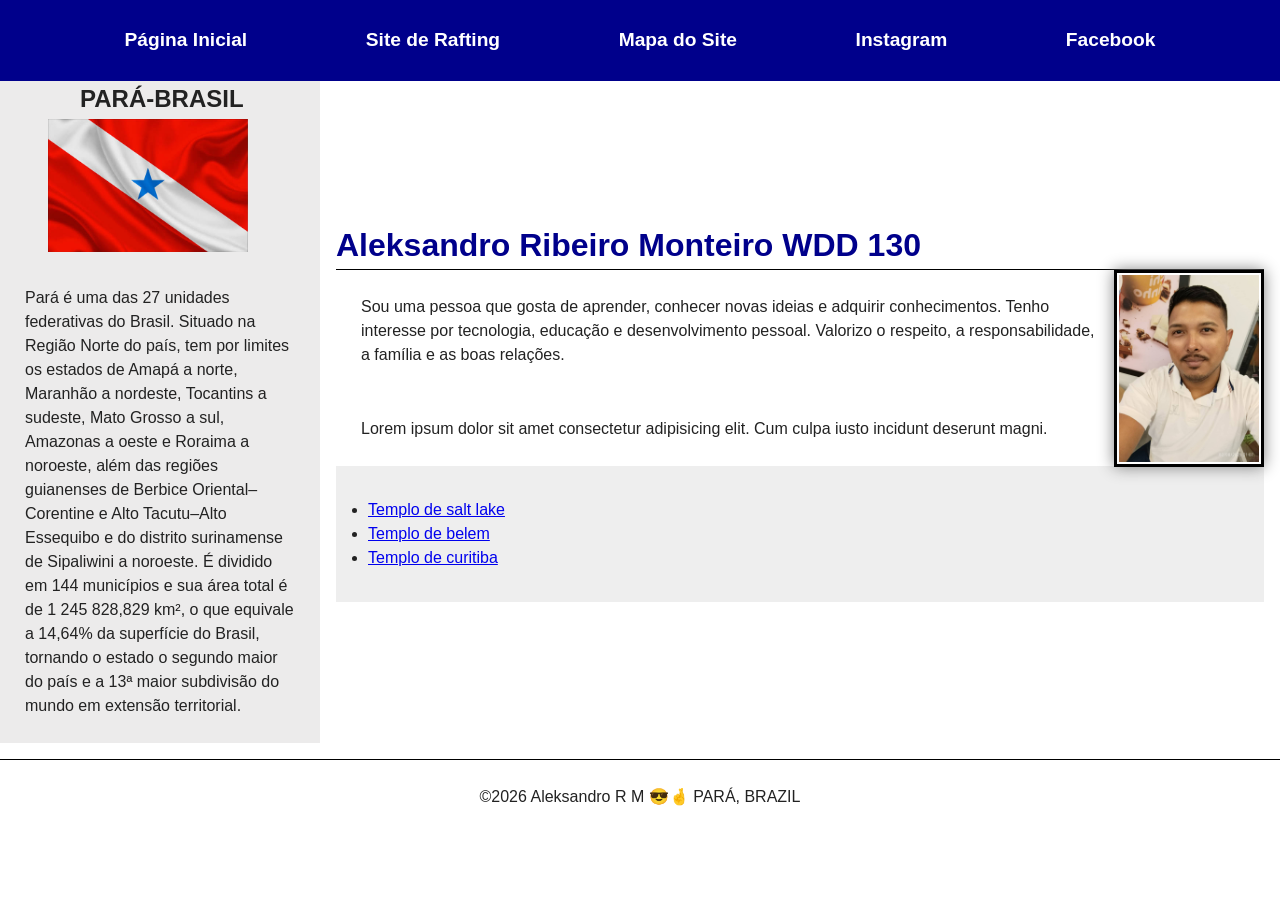
<file: index.html>
<!DOCTYPE html>
<html lang="pt-br">

<head>
    <meta charset="UTF-8">
    <meta name="viewport" content="width=device-width, initial-scale=1.0">
    <meta name="description"
      content="minha pagina inicial da semana dois, aleksandro, Wdd130, a pagina tem finalidade de avaliação do conhecimento.">
    <meta name="author" content="Aleksandro Ribeiro Monteiro">
    <link rel="stylesheet" href="estilos/estilos.css">
    <title>WDD 130 Aleksandro Ribeiro Monteiro </title>
</head>

<body>
    <header>
        <nav>
            <a href="#">Página Inicial</a>
            <a href="wwr/">Site de Rafting</a>
            <a href="wwr/mapa-do-site.html"> Mapa do Site</a>
            <a href="https://www.instagram.com/">Instagram</a>
            <a href="https://www.facebook.com/">Facebook</a>
        </nav>
    </header>
    <div class="grid">
        <main>
            <h1>Aleksandro Ribeiro Monteiro WDD 130</h1>

            <img class="perfil" src="imagens/perfil.jpg"
              alt="Olá, meu nome é Aleksandro R. Monteiro.">

            <p class="indentacao">
                Sou uma pessoa que gosta de aprender, conhecer novas ideias e adquirir
                conhecimentos. Tenho interesse por tecnologia, educação e desenvolvimento
                pessoal. Valorizo o respeito, a responsabilidade, a família e as boas relações.
            </p>

            <p class="indentacao">
                Lorem ipsum dolor sit amet consectetur adipisicing elit.
                Cum culpa iusto incidunt deserunt magni.
            </p>
            <ul class="caixa indentacao">
                <li>
                    <a href="https://www.churchofjesuschrist.org/temples/details/salt-lake-temple?lang=por"
                      target="_blank">Templo de salt lake
                    </a>
                </li>
                <li>
                    <a href="https://www.churchofjesuschrist.org/temples/details/belem-brazil-temple?lang=por"
                      target="_blank">Templo de belem
                    </a>
                </li>
                <li>
                    <a href="https://www.churchofjesuschrist.org/temples/details/curitiba-brazil-temple?lang=por"
                      target="_blank">Templo de curitiba
                    </a>
                </li>
            </ul>

        </main>
        <aside>
            <h2> PARÁ-BRASIL </h2>
            <img src="imagens/bandeira.jpg" alt="imagem da bandeira do estado do PARÁ" width="180">
            <p> Pará é uma das 27 unidades federativas do Brasil. Situado na Região Norte do país,
                tem
                por limites
                os estados de Amapá a norte, Maranhão a nordeste, Tocantins a sudeste, Mato Grosso a
                sul, Amazonas a
                oeste e Roraima a noroeste, além das regiões guianenses de Berbice
                Oriental–Corentine e
                Alto
                Tacutu–Alto Essequibo e do distrito surinamense de Sipaliwini a noroeste. É dividido
                em
                144
                municípios e sua área total é de 1 245 828,829 km², o que equivale a 14,64% da
                superfície do Brasil,
                tornando o estado o segundo maior do país e a 13ª maior subdivisão do mundo em
                extensão
                territorial.

            </p>
        </aside>
    </div>
    <footer>
        <p>
            &copy;2026 Aleksandro R M 😎🤞 PARÁ, BRAZIL
        </p>
    </footer>
</body>

</html>
</file>
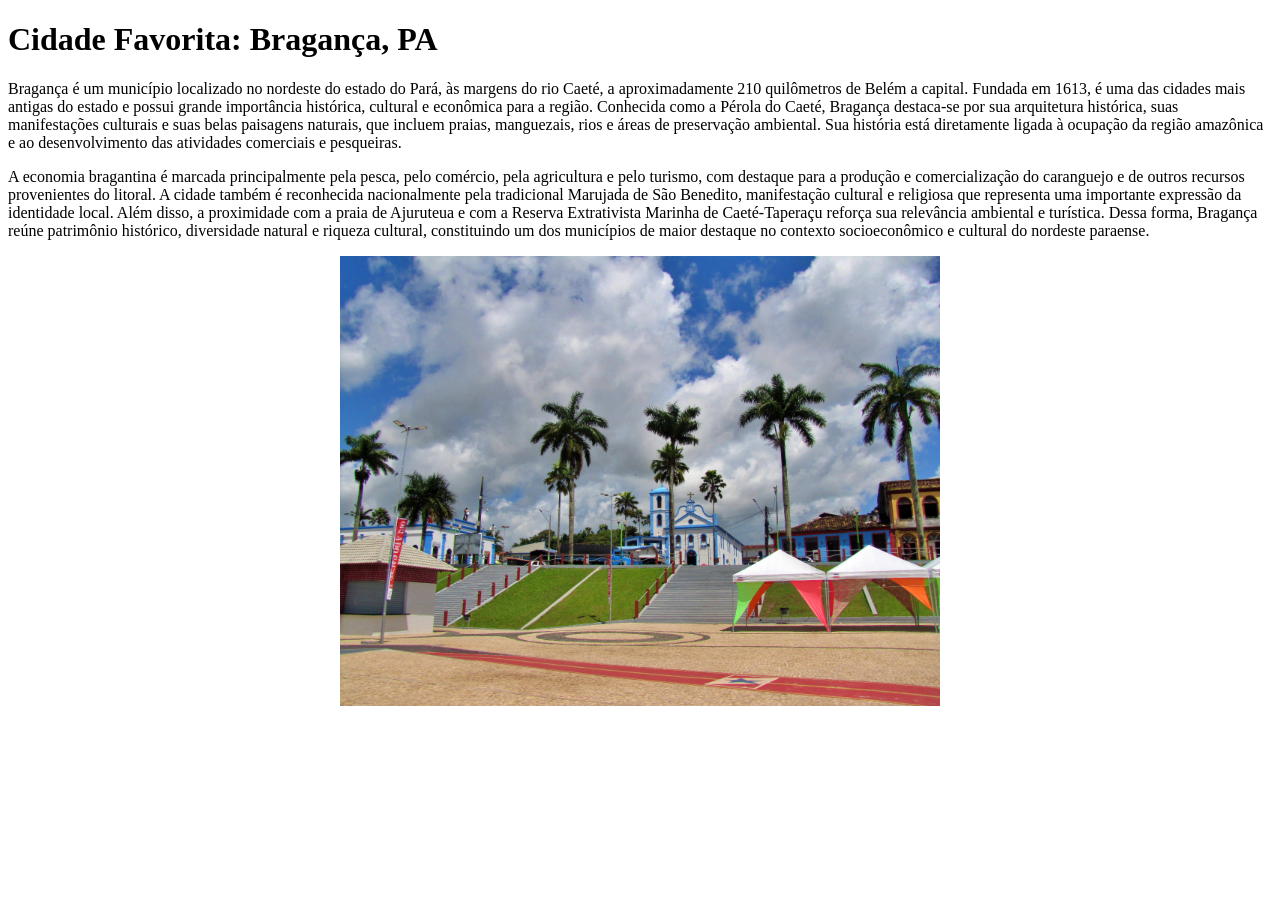
<file: semana01/cidade-favorita.html>
<!DOCTYPE html>
<html lang="pt-br">

<head>
    <meta charset="UTF-8">
    <meta name="viewport" content="width=device-width, initial-scale=1.0">
    <title>Cidade Favorita</title>
</head>

<body>
    <h1> Cidade Favorita: Bragança, PA </h1>

    <p>Bragança é um município localizado no nordeste do estado do Pará, às margens do rio Caeté, a aproximadamente 210
        quilômetros de Belém a capital. Fundada em 1613, é uma das cidades mais antigas do estado e possui grande
        importância
        histórica, cultural e econômica para a região. Conhecida como a Pérola do Caeté, Bragança destaca-se por sua
        arquitetura histórica, suas manifestações culturais e suas belas paisagens naturais, que incluem praias,
        manguezais, rios e áreas de preservação ambiental. Sua história está diretamente ligada à ocupação da região
        amazônica e ao desenvolvimento das atividades comerciais e pesqueiras.</p>

    <p>A economia bragantina é marcada principalmente pela pesca, pelo comércio, pela agricultura e pelo turismo, com
        destaque para a produção e comercialização do caranguejo e de outros recursos provenientes do litoral. A cidade
        também é reconhecida nacionalmente pela tradicional Marujada de São Benedito, manifestação cultural e religiosa
        que representa uma importante expressão da identidade local. Além disso, a proximidade com a praia de Ajuruteua
        e com a Reserva Extrativista Marinha de Caeté-Taperaçu reforça sua relevância ambiental e turística. Dessa
        forma, Bragança reúne patrimônio histórico, diversidade natural e riqueza cultural, constituindo um dos
        municípios de maior destaque no contexto socioeconômico e cultural do nordeste paraense.</p>

    <img src="imagens/Centro_histórico_de_Bragança-01.jpg" alt="Centro histórico de Bragança, Pará" width="600"
        style="display: block; margin: auto;">
</body>

</html>
</file>
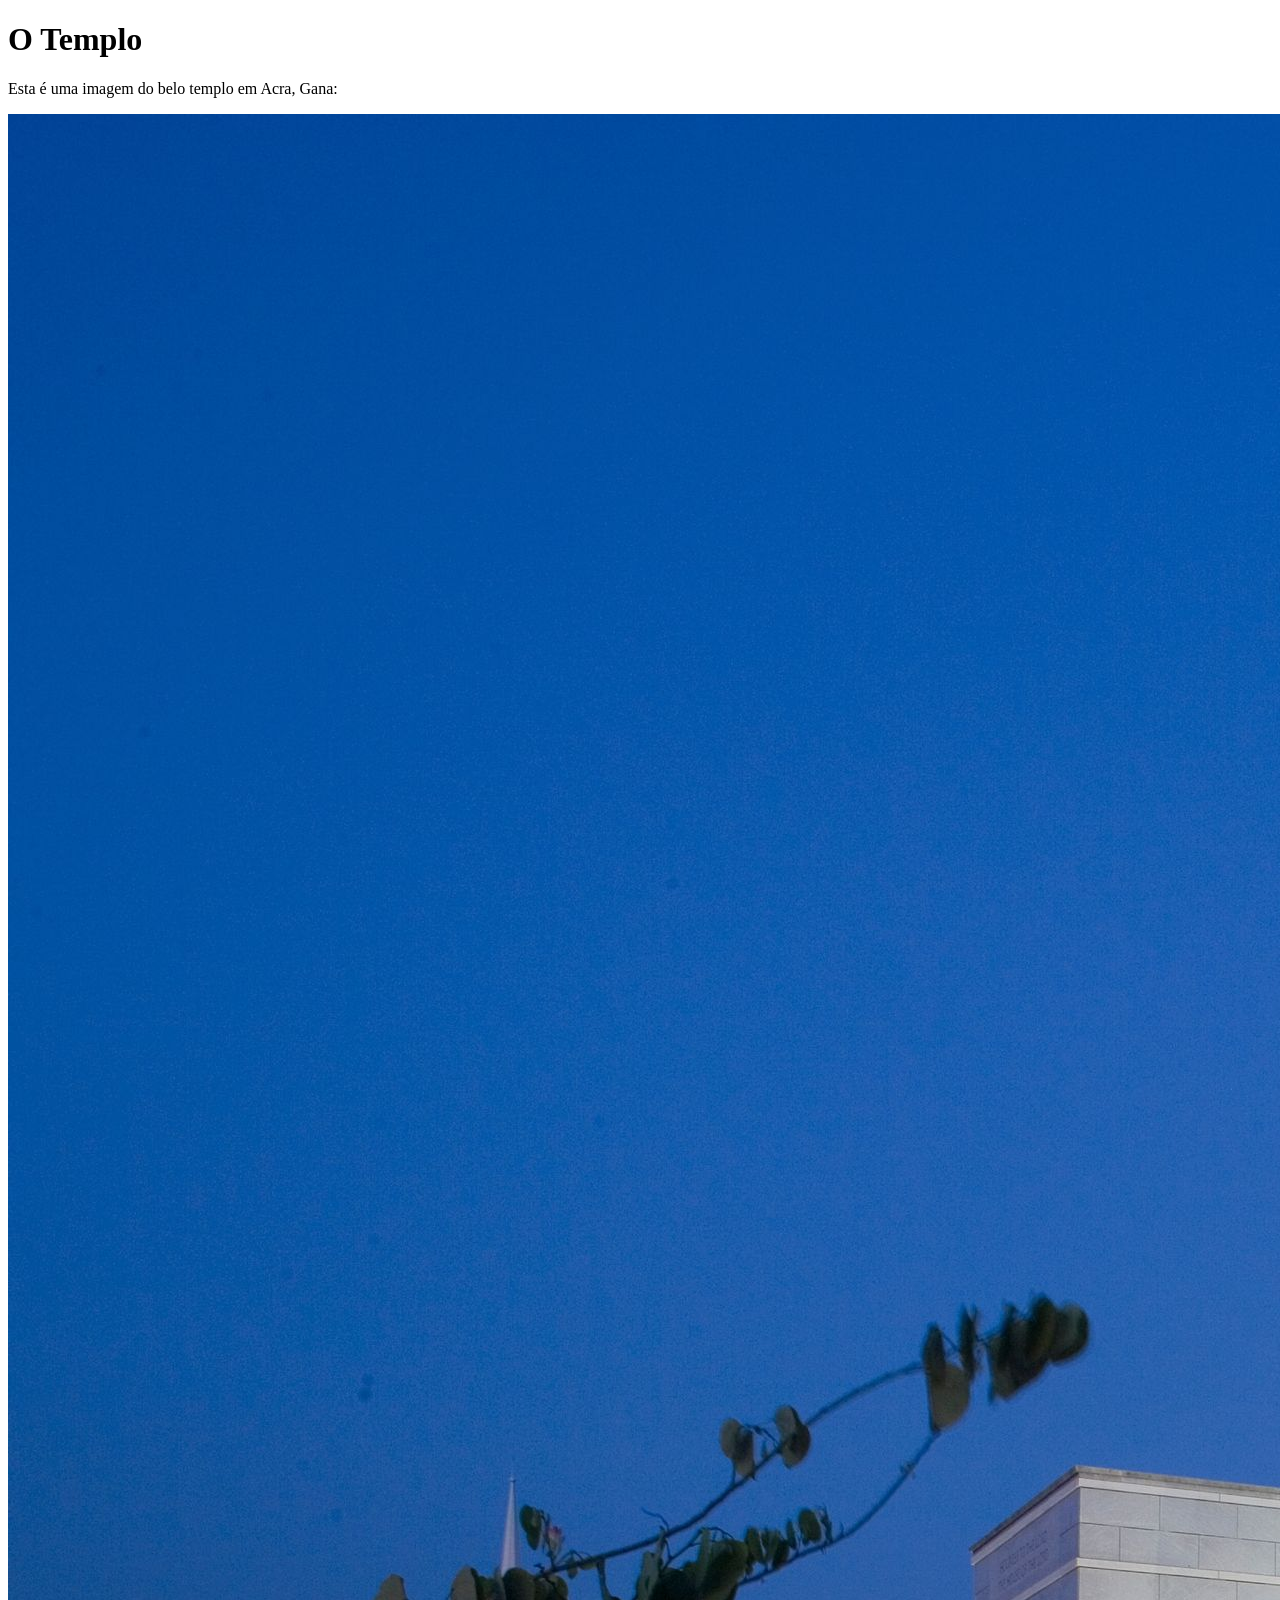
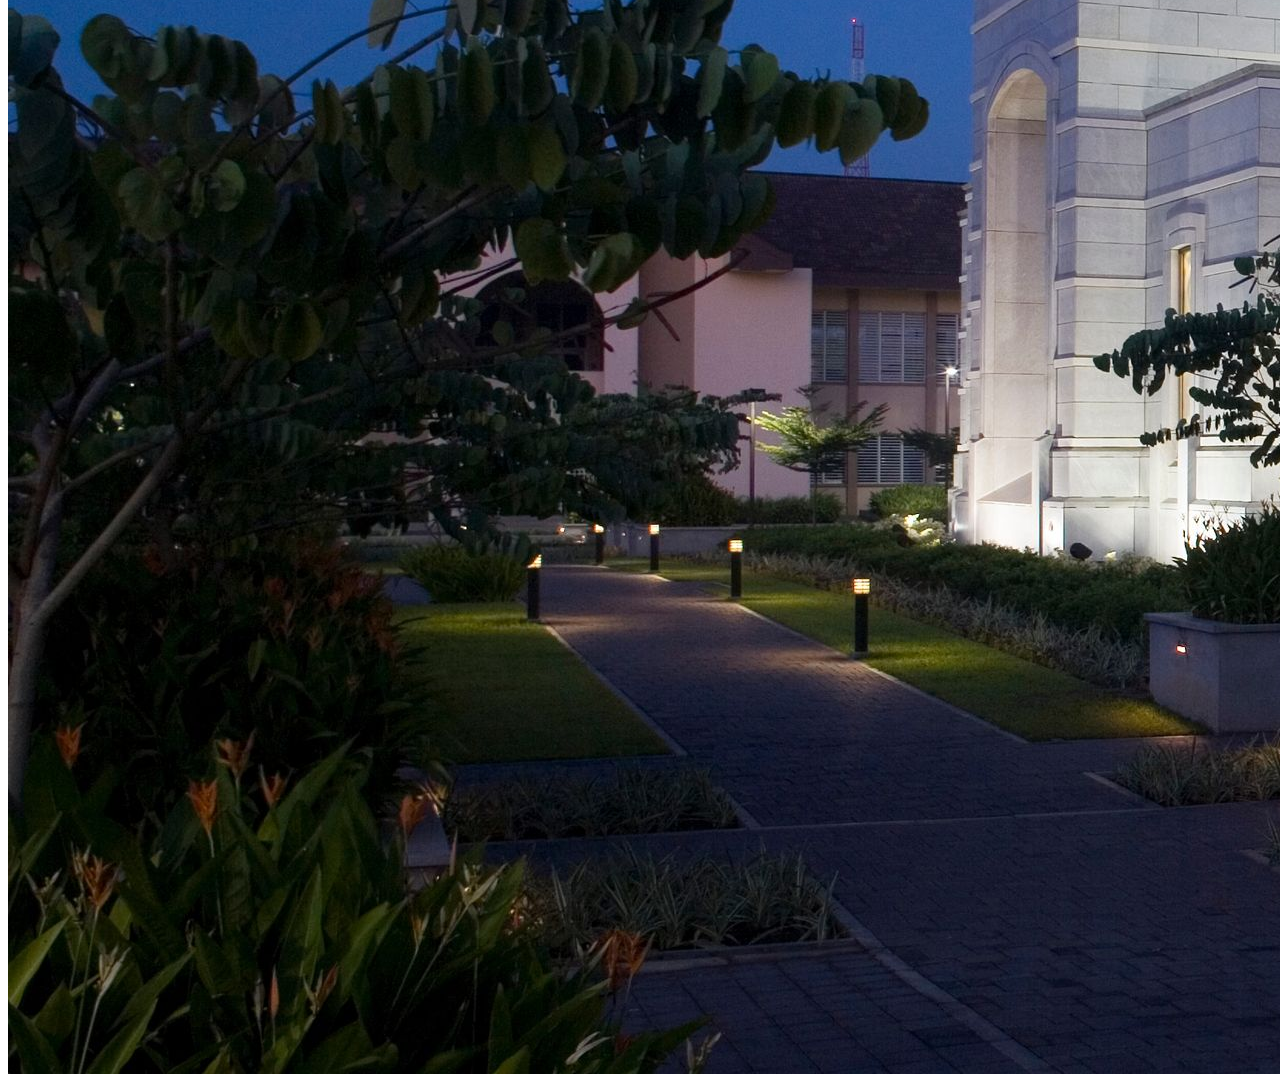
<file: semana01/imagens.html>
<!DOCTYPE html>
<html lang="pt-br">
<head>
    <meta charset="UTF-8">
    <meta name="viewport" content="width=device-width, initial-scale=1.0">
    <title>Imagem do Templo</title>
</head>
<body>
    <h1>O Templo</h1>
    <p>Esta é uma imagem do belo templo em Acra, Gana:</p>
    <img src="imagens/templo-largo.jpeg" alt="O Templo de Acra, Gana">
    
</body>
</html>
</file>
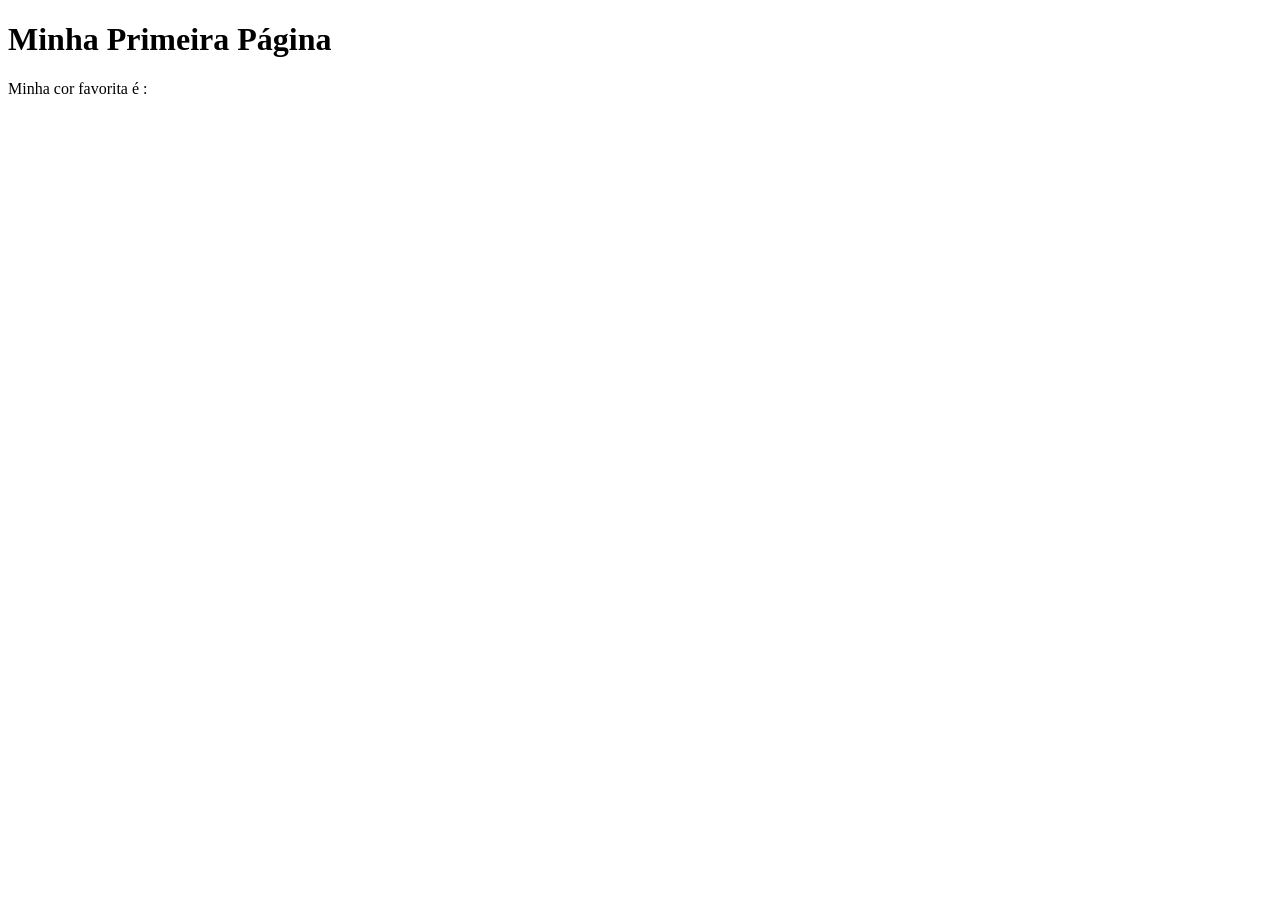
<file: semana01/primeira-pagina.html>
<!DOCTYPE html>
<html lang="pt-br">
<head>
    <meta charset="UTF-8">
    <meta name="viewport" content="width=device-width, initial-scale=1.0">
    <title>Minha Primeira Página</title>
</head>
<body>
    <h1>Minha Primeira Página</h1>
    <p>Minha cor favorita é : </p>
</body>
</html>
</file>
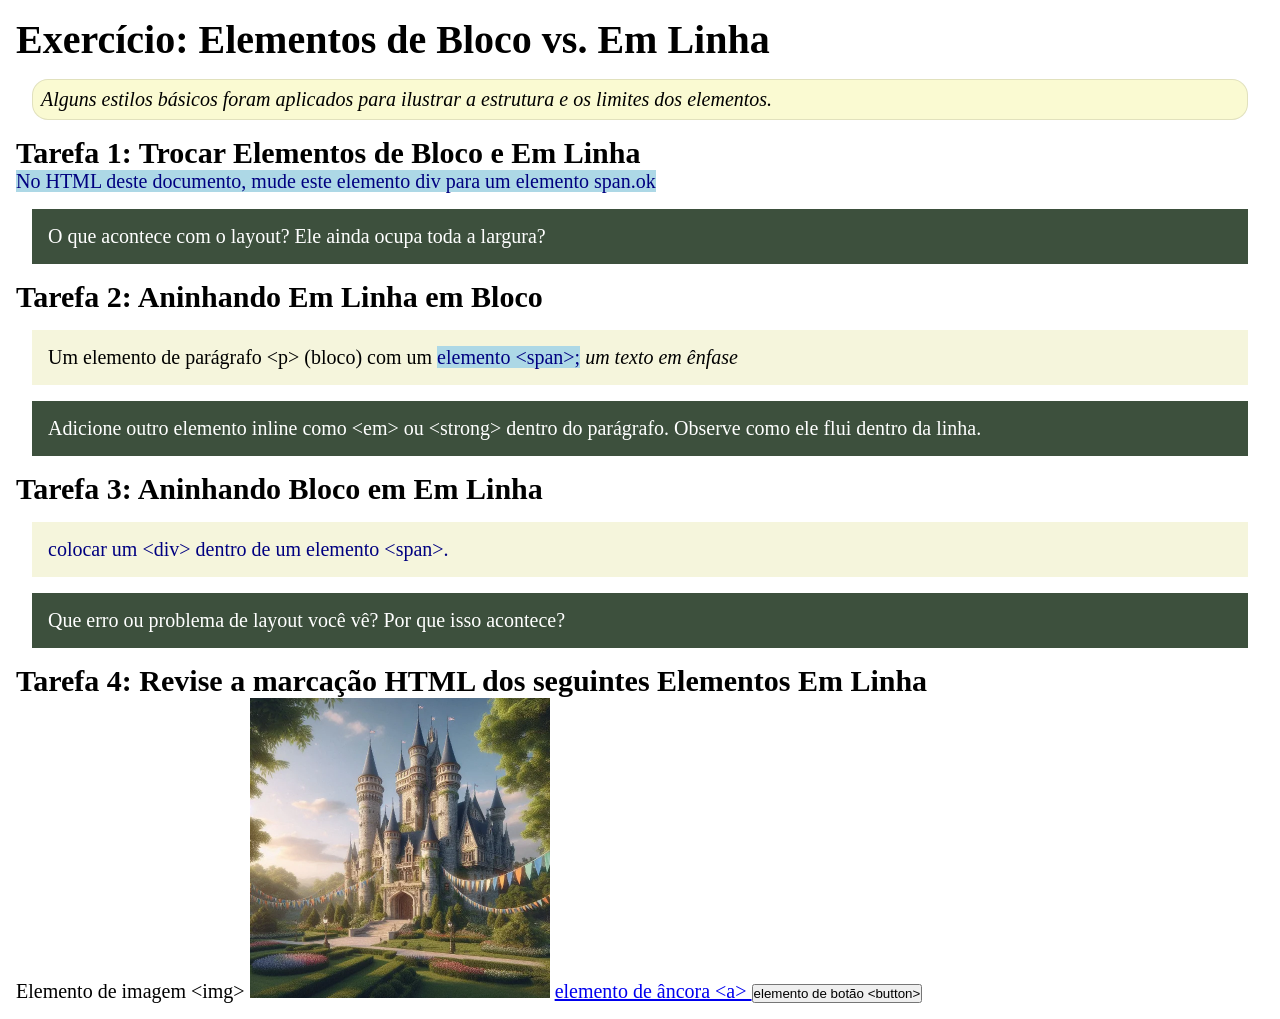
<file: semana02/bloco-vs-inline.html>
<!DOCTYPE html>
<html lang="pt-br">

<head>
    <meta charset="UTF-8">
    <meta name="viewport" content="width=device-width, initial-scale=1.0">
    <title>Exercício: Elementos de Bloco vs. Inline</title>
    <link rel="stylesheet" href="estilos/bloco-vs-inline.css">
</head>

<body>
    <main>
        <h1>Exercício: Elementos de Bloco vs. Em Linha</h1>
        <p class="note">Alguns estilos básicos foram aplicados para ilustrar a estrutura e os
            limites dos elementos.</p>

        <h2>Tarefa 1: Trocar Elementos de Bloco e Em Linha</h2>
        <span>No HTML deste documento, mude este elemento div para um elemento span.ok </span>

        <p class="question">O que acontece com o layout? Ele ainda ocupa toda a largura?</p>

        <h2>Tarefa 2: Aninhando Em Linha em Bloco</h2>
        <p> Um elemento de parágrafo &lt;p&gt; (bloco) com um <span>elemento
                &lt;span&gt;;</span><em> um texto em ênfase</em></p>

        <p class="question">Adicione outro elemento inline como &lt;em&gt; ou &lt;strong&gt; dentro
            do parágrafo.
            Observe como ele flui dentro da linha.</p>

        <h2>Tarefa 3: Aninhando Bloco em Em Linha</h2>
        <span>
            <div> colocar um &lt;div&gt; dentro de um elemento &lt;span&gt;.</div>
        </span>
        <p class="question">Que erro ou problema de layout você vê? Por que isso acontece?</p>


        <h2>Tarefa 4: Revise a marcação HTML dos seguintes Elementos Em Linha</h2>
        Elemento de imagem &lt;img&gt;
        <img src="imagens/castelo.webp" alt="imagem (imagens estão em linha)" width="300"
          height="300">
        <a href="https://churchofjesuschrist.org">elemento de âncora &lt;a&gt; </a>
        <button type="button">elemento de botão &lt;button&gt;</button>
    </main>
</body>

</html>
</file>
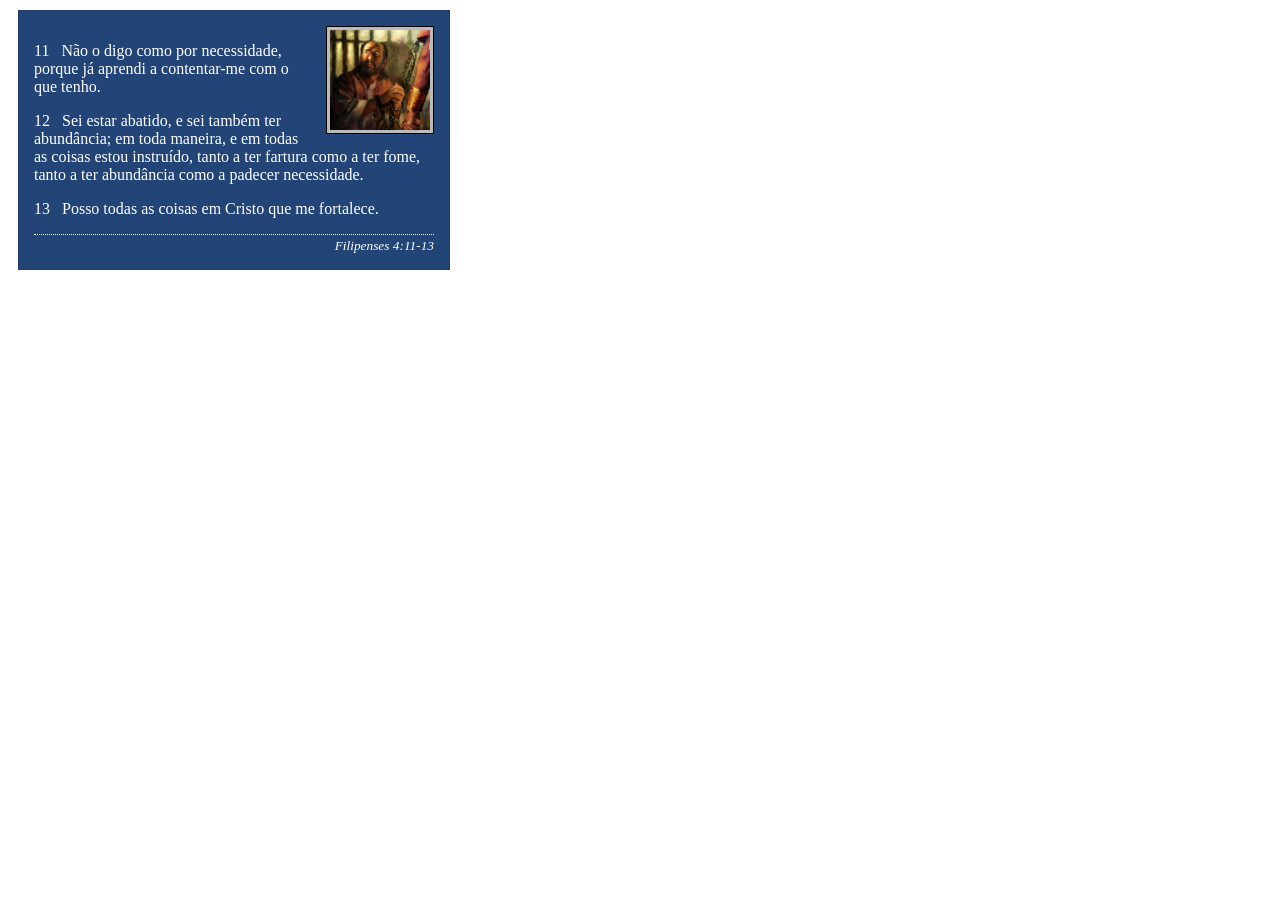
<file: semana02/box-model-solucao.html>
<!DOCTYPE html>
<html lang="pt-br">

<head>
    <meta charset="UTF-8">
    <meta name="viewport" content="width=device-width, initial-scale=1.0">
    <title>Atividade de Box Model</title>
    <link rel="stylesheet" href="estilos/box-model-solucao.css">
</head>

<body>
    <main>
        <div class="callout">
            <img src="imagens/apostolo-paulo-preso.webp" alt="Apóstolo Paulo - Preso em Roma" width="200" height="200">
            <blockquote>
                <p>11 &nbsp; Não o digo como por necessidade, porque já aprendi a contentar-me com o que tenho.</p>
                <p>12 &nbsp; Sei estar abatido, e sei também ter abundância; em toda maneira, e em todas as coisas estou
                    instruído, tanto a ter fartura como a ter fome, tanto a ter abundância como a padecer necessidade.
                </p>
                <p>13 &nbsp; Posso todas as coisas em Cristo que me fortalece.</p>
            </blockquote>
            <cite>Filipenses 4:11-13</cite>
        </div>
    </main>
</body>

</html>
</file>
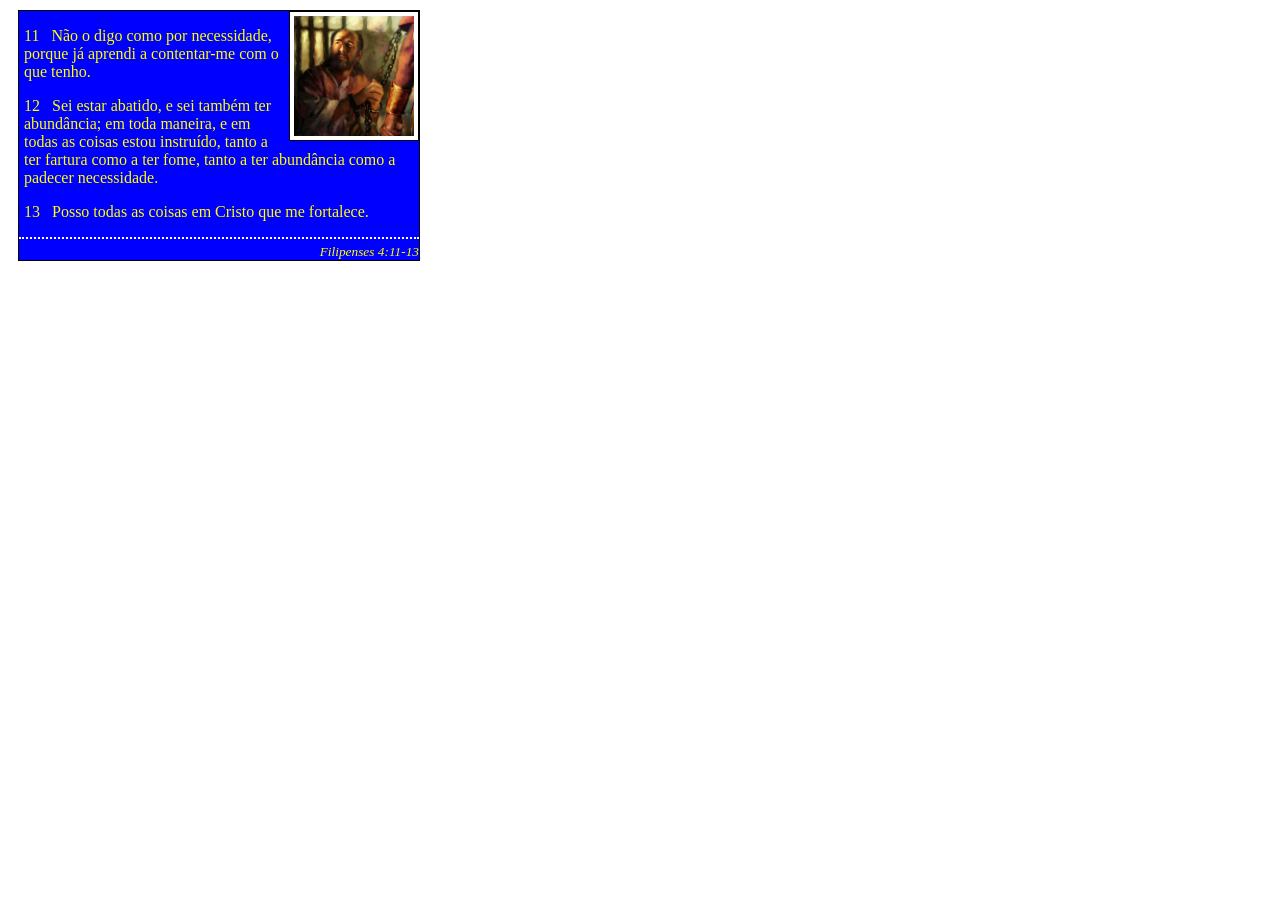
<file: semana02/box-model.html>
<!DOCTYPE html>
<html lang="pt-br">

<head>
    <meta charset="UTF-8">
    <meta name="viewport" content="width=device-width, initial-scale=1.0">
    <link rel="stylesheet" href="estilos/box-model.css">
    <title>Atividade de Box Model</title>
</head>

<body>
    <main>
        <div class="callout">
            <img src="imagens/apostolo-paulo-preso.webp" alt="Apóstolo Paulo - Preso em Roma"
              width="200" height="200">
            <blockquote>
                <p>11 &nbsp; Não o digo como por necessidade, porque já aprendi a contentar-me com o
                    que tenho.</p>
                <p>12 &nbsp; Sei estar abatido, e sei também ter abundância; em toda maneira, e em
                    todas as coisas estou instruído, tanto a ter fartura como a ter fome, tanto a
                    ter abundância como a padecer necessidade.</p>
                <p>13 &nbsp; Posso todas as coisas em Cristo que me fortalece.</p>
            </blockquote>
            <cite>Filipenses 4:11-13</cite>
        </div>
    </main>
</body>

</html>
</file>
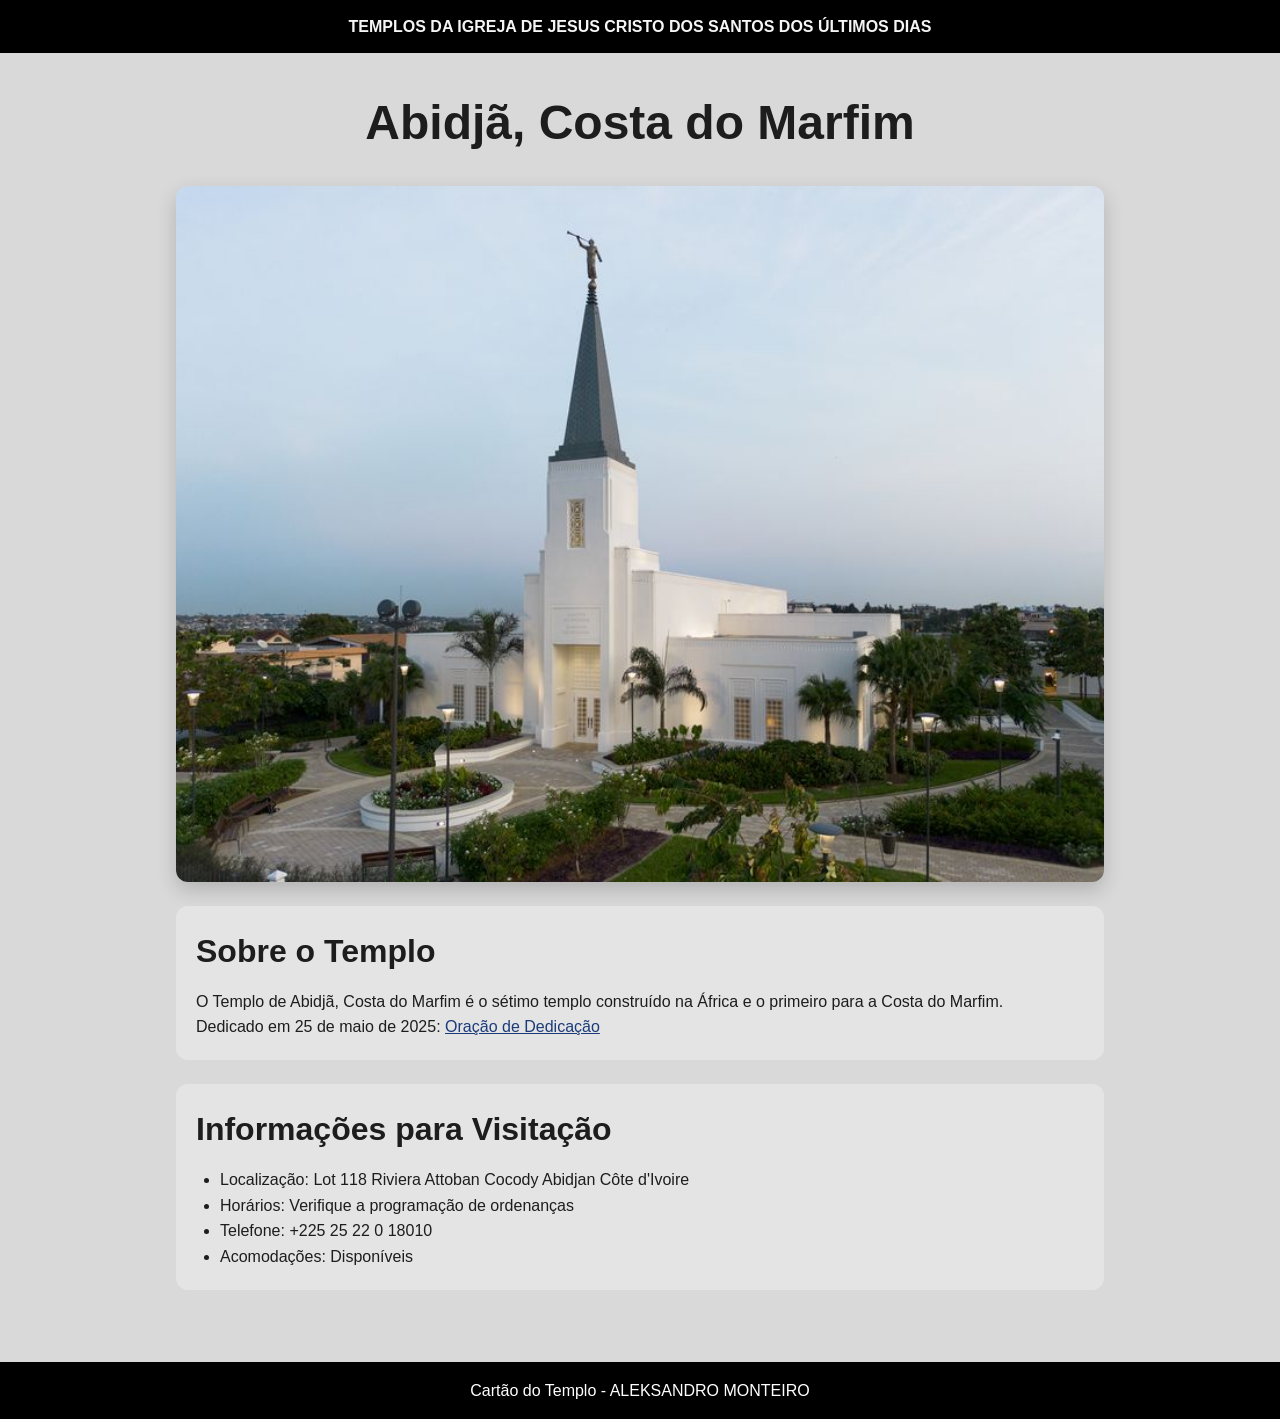
<file: semana02/templo.html>
<!DOCTYPE html>
<html lang="pt-br">

<head>
    <meta charset="UTF-8">
    <meta name="viewport" content="width=device-width, initial-scale=1.0">
    <link rel="stylesheet" href="estilos/templo.css">

    <title>Cartão do Templo - Abidjã, Costa do Marfim</title>
</head>

<body>
    <header>
        <p>Templos da Igreja de Jesus Cristo dos Santos dos Últimos Dias</p>
    </header>
    <main>
        <h1>Abidjã, Costa do Marfim</h1>
        <picture>
            <img src="imagens/abidja-costa-do-marfim.jpeg" alt="Templo de Abidjã, Costa do Marfim">
        </picture>
        <section>
            <h2>Sobre o Templo</h2>
            <p>O Templo de Abidjã, Costa do Marfim é o sétimo templo construído na África e o
                primeiro para a Costa do Marfim.</p>
            <p>Dedicado em 25 de maio de 2025: <a
                  href="https://www.churchofjesuschrist.org/temples/dedicatory-prayer/abidjan-ivory-coast-temple/2025-05-25?lang=eng"
                  target="_blank" rel="noopener noreferrer">Oração de Dedicação</a></p>
        </section>
        <section>
            <h2>Informações para Visitação</h2>
            <ul>
                <li>Localização: Lot 118 Riviera Attoban Cocody Abidjan Côte d'Ivoire</li>
                <li>Horários: Verifique a programação de ordenanças</li>
                <li>Telefone: +225 25 22 0 18010</li>
                <li>Acomodações: Disponíveis</li>
            </ul>
        </section>
    </main>
    <footer>
        <p>Cartão do Templo - ALEKSANDRO MONTEIRO</p>
    </footer>
</body>

</html>
</file>
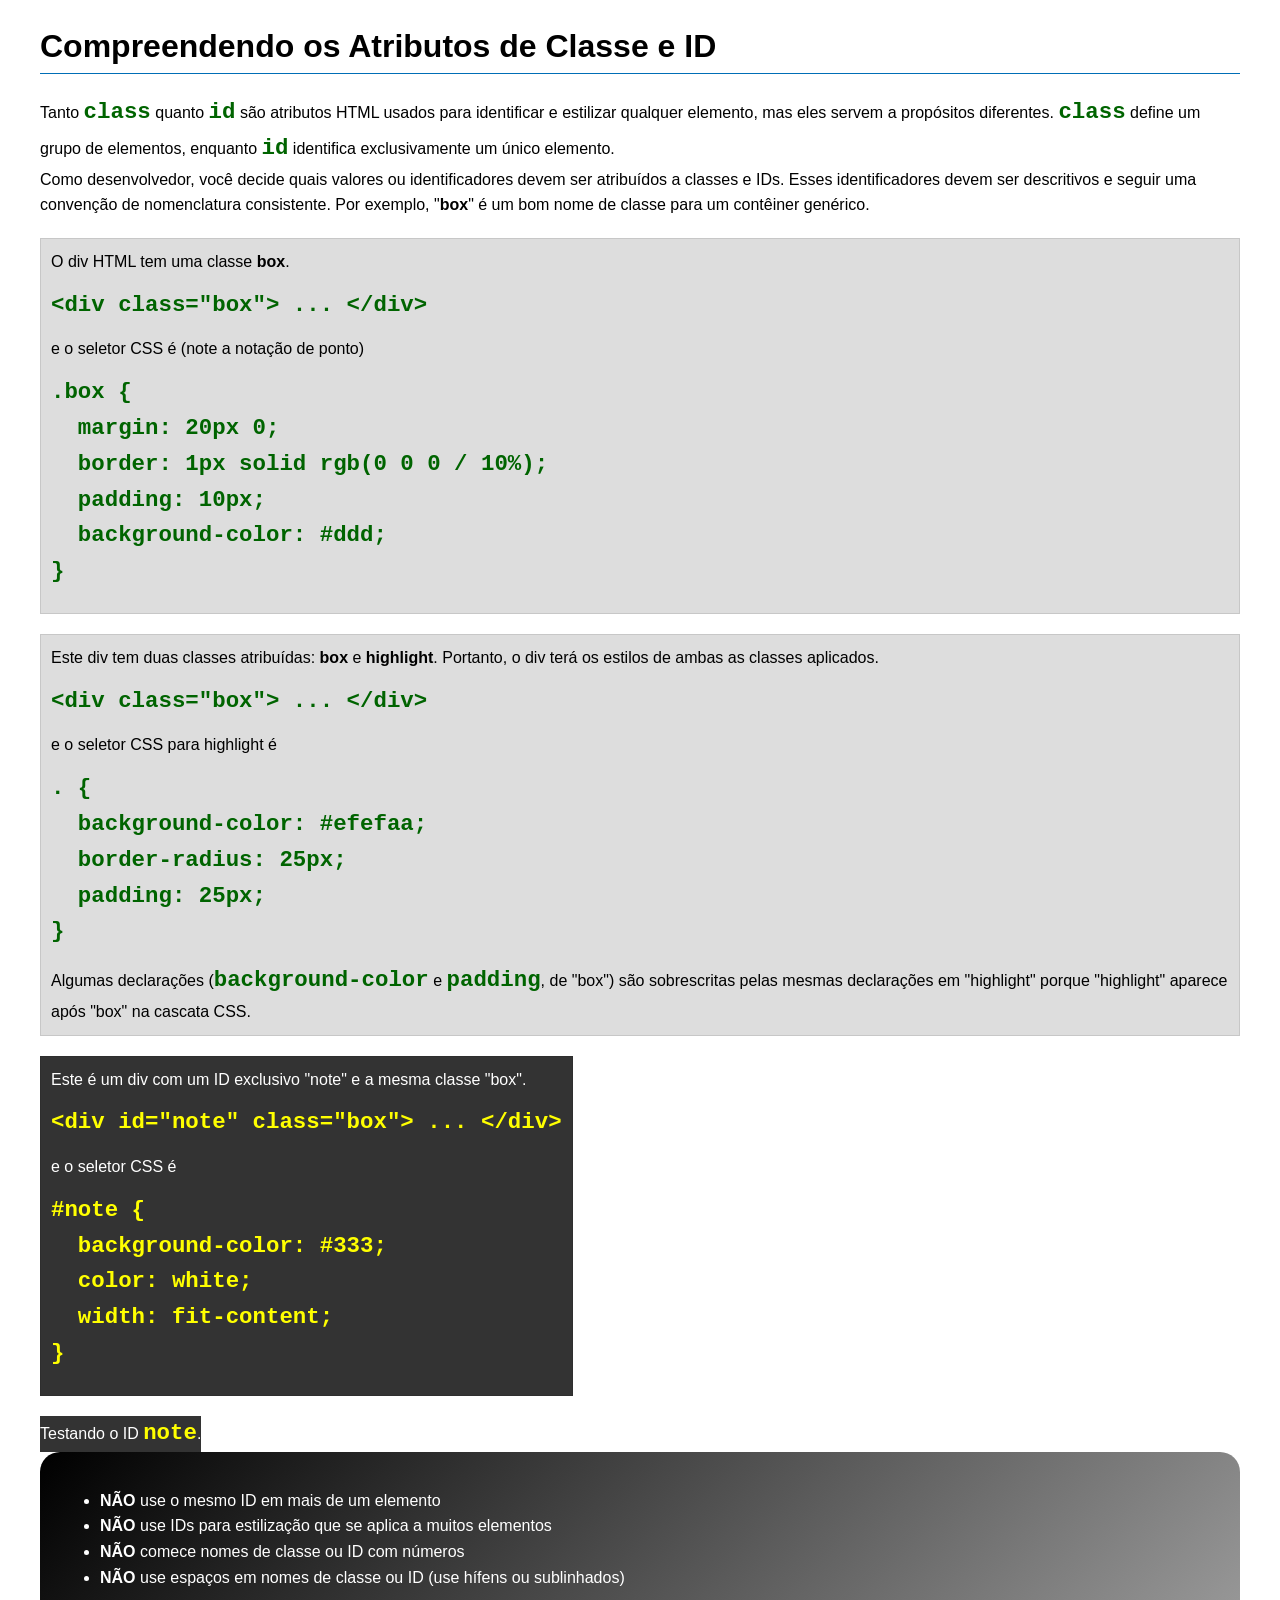
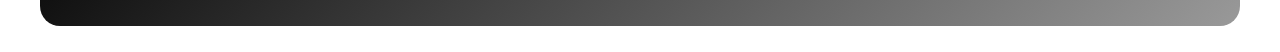
<file: semana03/classe-e-id.html>
<!DOCTYPE html>
<html lang="pt-br">

<head>
    <meta charset="UTF-8">
    <meta name="viewport" content="width=device-width, initial-scale=1.0">
    <title>Atributos de Classe vs ID</title>
    <link rel="stylesheet" href="estilos/classe-e-id.css">
</head>

<body>
    <h1>Compreendendo os Atributos de Classe e ID</h1>
    <p>Tanto <code>class</code> quanto <code>id</code> são atributos HTML usados para identificar e
        estilizar qualquer
        elemento, mas eles servem a propósitos diferentes. <code>class</code> define um grupo de
        elementos, enquanto
        <code>id</code> identifica exclusivamente um único elemento.
    </p>
    <p>Como desenvolvedor, você decide quais valores ou identificadores devem ser atribuídos a
        classes e IDs. Esses
        identificadores devem ser descritivos e seguir uma convenção de nomenclatura consistente.
        Por exemplo,
        "<strong>box</strong>" é um bom nome de classe para um contêiner genérico.</p>
    <div class="box">
        <p>O div HTML tem uma classe <strong>box</strong>.</p>
        <pre><code class="html">&lt;div class="box"&gt; ... &lt;/div&gt;</code></pre>
        e o seletor CSS é (note a notação de ponto)
        <pre><code class="css">.box {
  margin: 20px 0;
  border: 1px solid rgb(0 0 0 / 10%);
  padding: 10px;
  background-color: #ddd; 
}</code></pre>
    </div>

    <div class="box">
        <p>Este div tem duas classes atribuídas: <strong>box</strong> e <strong>highlight</strong>.
            Portanto, o div terá
            os estilos de ambas as classes aplicados.</p>
        <pre><code class="html">&lt;div class="box"&gt; ... &lt;/div&gt;</code></pre>
        e o seletor CSS para highlight é
        <pre><code class="css">. {
  background-color: #efefaa;
  border-radius: 25px;
  padding: 25px;
}</code></pre>
        <p>Algumas declarações (<code>background-color</code> e <code>padding</code>, de "box") são
            sobrescritas pelas
            mesmas declarações em "highlight" porque "highlight" aparece após "box" na cascata CSS.
        </p>
    </div>

    <div id="note" class="box">
        <p>Este é um div com um ID exclusivo "note" e a mesma classe "box".</p>
        <pre><code class="html">&lt;div id="note" class="box"&gt; ... &lt;/div&gt;</code></pre>
        e o seletor CSS é
        <pre><code class="css">#note {
  background-color: #333;
  color: white;
  width: fit-content;
}</code></pre>
    </div>

    <div id="note">
        <p>Testando o ID <code>note</code>.</p>
    </div>

    <section id="melhor-pratica">
        <ul>
            <li><strong>NÃO</strong> use o mesmo ID em mais de um elemento</li>
            <li><strong>NÃO</strong> use IDs para estilização que se aplica a muitos elementos</li>
            <li><strong>NÃO</strong> comece nomes de classe ou ID com números</li>
            <li><strong>NÃO</strong> use espaços em nomes de classe ou ID (use hífens ou
                sublinhados)</li>
        </ul>
    </section>

    <br>

</body>

</html>
</file>
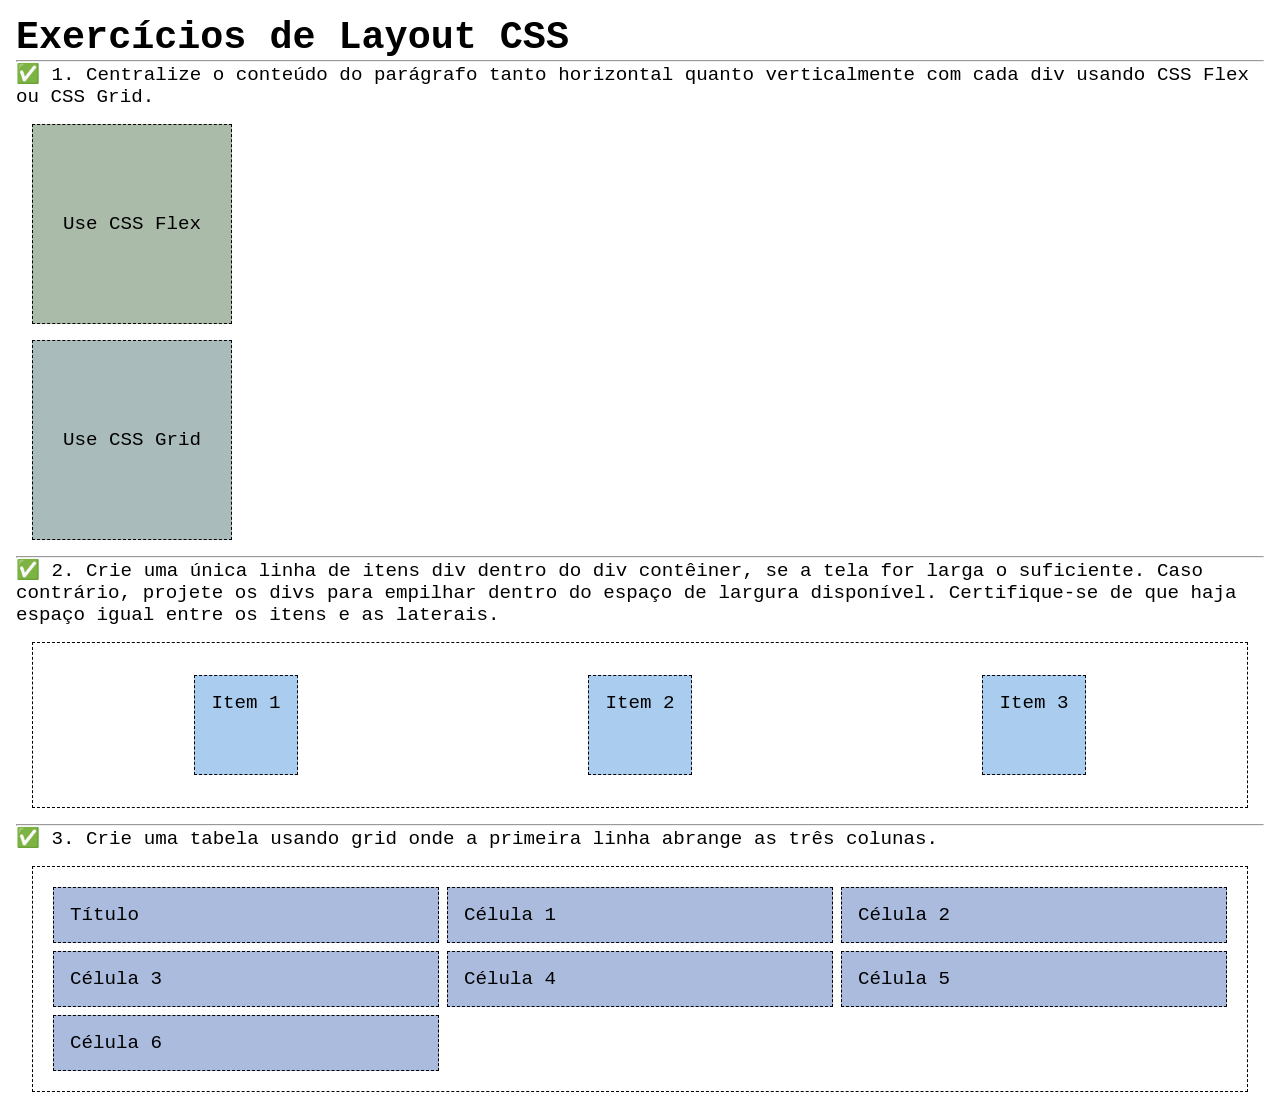
<file: semana04/exercicios-layout.html>
<!DOCTYPE html>
<html lang="pt-br">

<head>
    <meta charset="UTF-8">
    <meta name="viewport" content="width=device-width, initial-scale=1.0">
    <title>Exercícios de Layout CSS</title>
    <link rel="stylesheet" href="estilos/solucoes-dos-exercicios-de-layout.css">
</head>

<body>
    <main>
        <h1>Exercícios de Layout CSS</h1>
        <hr>
        <p>✅ 1. Centralize o conteúdo do parágrafo tanto horizontal quanto verticalmente com cada div usando CSS Flex ou
            CSS Grid.
        </p>
        <div class="one flex">
            <p>Use CSS Flex</p>
        </div>
        <div class="one grid">
            <p>Use CSS Grid</p>
        </div>
        <hr>
        <p>✅ 2. Crie uma única linha de itens div dentro do div contêiner, se a tela for larga o suficiente. Caso
            contrário, projete os
            divs para empilhar dentro do espaço de largura disponível. Certifique-se de que haja espaço igual entre os
            itens e as laterais.</p>
        <div class="container2">
            <div class="dois">
                <p>Item 1</p>
            </div>
            <div class="dois">
                <p>Item 2</p>
            </div>
            <div class="dois">
                <p>Item 3</p>
            </div>
        </div>
        <hr>
        <p>✅ 3. Crie uma tabela usando grid onde a primeira linha abrange as três colunas. </p>
        <div class="container3">
            <div class="tres colunas-3">
                <p>Título</p>
            </div>
            <div class="tres">
                <p>Célula 1</p>
            </div>
            <div class="tres">
                <p>Célula 2</p>
            </div>
            <div class="tres">
                <p>Célula 3</p>
            </div>
            <div class="tres">
                <p>Célula 4</p>
            </div>
            <div class="tres">
                <p>Célula 5</p>
            </div>
            <div class="tres">
                <p>Célula 6</p>
            </div>

        </div>
    </main>
</body>

</html>
</file>
<file: estilos/estilos.css>
/* seletor de classe */

* {
    margin: 0;
    padding: 0;
    box-sizing: border-box;
}

header,
footer,
.grid {
    display: grid;
    align-items: center;
}

body {
    font-family: Arial, Helvetica, sans-serif;
    line-height: 1.5;
    color: #222;
    background: #fff;
    margin: 0;
}

main {
    grid-column: 2/3;
    margin: 1rem;
}

main .perfil {
    width: 150px;
    height: auto;
    float: right;
    margin: 0 0 20px 15px;
    border: 3px solid black;
    padding: 2px;
    box-shadow: 0 0 15px gray;
}

nav {
    background-color: darkblue;
    padding: 1rem;
    display: flex;
    justify-content: space-evenly;
    align-items: center;
}

nav a {
    display: block;
    padding: 10px;
    text-decoration: none;
    font-size: 1.2rem;
    font-weight: 700;
    color: white;

}

h1 {
    color: darkblue;
    border-bottom: 1px solid #000;
}

img {
    max-width: 100%;
    height: auto;
    padding: 2px;
}

p {

    padding: 25px;

}

h2 {
    height: auto;
    padding-left: 5rem;
}

aside {
    width: 20rem;
    grid-column: 1/2;
    grid-row: 1/2;
    position: relative;
    background-color: #ecebeb;

}

aside img {
    padding-left: 3rem;
    width: 250px;
    position: center;
    height: auto;
}

aside h2 {
    position: center;
    top: 1rem;

}

footer {

    margin-top: 1rem;
    border-top: 1px solid #000;
    text-align: center;

}

/* seletor de classe */

.caixa {
    border: 1rem solid #eee;
    padding: 1rem;
    margin: auto;
    background-color: #eee;

}
</file>
<file: semana02/estilos/bloco-vs-inline.css>
* {
    margin: 0;
    padding: 0;
}

body {
    font-size: 20px;
    margin: 1rem;
}

p,
div {
    background-color: beige;
    margin: 1rem;
    padding: 1rem;
}

span {
    color: navy;
    background-color: lightblue;
}

code {
    margin: 0;
    padding: 0;
    color: green;
    font-size: 1.2rem;
}

.note {
    font-style: italic;
    background-color: lightgoldenrodyellow;
    border-radius: 1rem;
    border: 1px solid rgb(0 0 0 / 10%);
    margin: 1rem;
    padding: .5rem;
}

.question {
    background-color: #3d503d;
    color: #fff;
}
</file>
<file: semana02/estilos/box-model-solucao.css>
.callout {
    max-width: 400px;
    margin: 10px;
    border: 1px solid rgba(0, 0, 0, .1);
    padding: 15px;
    background-color: #247;
    color: #fff;
}

.callout img {
    float: right;
    margin: 0 0 10px 15px;
    border: 1px solid #000;
    padding: 3px;
    background-color: #bbb;
    width: 100px;
    height: auto;

}

blockquote {
    margin: 0;
}

cite {
    display: block;
    border-top: 1px dotted #fff;
    padding-top: 3px;
    text-align: right;
    font-size: smaller;
}
</file>
<file: semana02/estilos/box-model.css>
.callout {
    max-width: 400px;
    margin: 10px;
    border: 1px solid black;
    padding: 15 px;
    background-color: blue;
    color: yellow;

}

.callout img {
    float: right;
    margin: 0 0 10px 10px;
    border: 1px solid black;
    padding: 4px;
    background-color: white;
    width: 120px;
    height: auto;

}

blockquote {
    margin: 5px;
}

cite {
    display: block;
    border-top: 2px dotted white;
    padding-top: 5px;
    text-align: right;
    font-size: smaller;

}
</file>
<file: semana02/estilos/templo.css>
* {
    box-sizing: border-box;
    margin: 0;
    padding: 0;
}

body {
    background-color: #d9d9d9;
    color: #1d1d1d;
    font-family: Arial, Helvetica, sans-serif;
    line-height: 1.6;
}

header {
    background-color: #000;
    color: #f5f5f5;
    text-align: center;
    text-transform: uppercase;
    padding: 0.85rem 1rem;
}

header p {
    font-weight: 700;
}

main {
    max-width: 960px;
    margin: 0 auto;
    padding: 2rem 1rem 3rem;
}

h1 {
    font-size: clamp(2rem, 5vw, 3rem);
    margin-bottom: 1rem;
    text-align: center;
}

picture {
    display: block;
    width: 100%;
    margin: 1.5rem 0;
}

img {
    display: block;
    width: 100%;
    height: auto;
    border-radius: 12px;
    box-shadow: 0 8px 20px rgba(0, 0, 0, 0.18);
}

section {
    background-color: rgba(231, 231, 231, 0.856);
    border-radius: 12px;
    padding: 1.25rem;
    margin-bottom: 1.5rem;
}

h2 {
    margin-bottom: 0.75rem;
    font-size: clamp(1.3rem, 3vw, 2rem);
}

p,
li {
    font-size: 1rem;
}

ul {
    padding-left: 1.5rem;
}

a {
    color: #1b3b7a;
    word-break: break-word;
}

footer {
    background-color: #000;
    color: #fff;
    text-align: center;
    padding: 1rem;
}

@media (max-width: 600px) {
    main {
        padding: 1.25rem 0.75rem 2rem;
    }

    section {
        padding: 1rem;
    }

    ul {
        padding-left: 1.1rem;
    }
}
</file>
<file: semana03/estilos/classe-e-id.css>
body {
    font-family: Arial, sans-serif;
    line-height: 1.6;
    margin: 0;
    padding: 0 40px;
}

h1 {
    border-bottom: 1px solid rgb(0 110 182);
    padding-bottom: 0;
}



p {
    margin: 0;
}

code {
    color: darkgreen;
    font-weight: 700;
    font-size: 1.4rem;
}

/* Class exemplos - podem ser reutilizados */

.box {
    margin: 20px 0;
    border: 1px solid rgb(0 0 0 / 10%);
    padding: 10px;
    background-color: #ddd; /* essa é a abreviação para #dddddd */
}

.highlight {
    background-color: #efefaa;
    border-radius: 25px;
    padding: 25px;
}

/* ID exemplos - devem ser únicos */

#note {
    background-color: #333;
    color: white;
    width: fit-content;
}

#note code {
    color: yellow;
}

#melhor-pratica {
    background: linear-gradient(135deg, #000 0%, #999 100%);
    color: white;
    border-radius: 20px;
    padding: 20px
}
</file>
<file: semana04/estilos/solucoes-dos-exercicios-de-layout.css>
* {
    margin: 0;
    padding: 0;
    box-sizing: border-box;
}

body {
    margin: 1rem;
    font-family: monospace;
    font-size: 1.2rem;
}

div {
    margin: 1rem;
    border: 1px dashed;
    padding: 1rem;
}

.one {
    width: 200px;
    height: 200px;
}

.flex {
    background-color: #aba;
    display: flex;
    justify-content: center;
    align-items: center;
}

.grid {
    background-color: #abb;
    display: grid;
    place-items: center;
}

.container2 {
    display: flex;
    flex-wrap: wrap;
    justify-content: space-around;
}

.dois {
    background-color: #ace;
    height: 100px;
}

.container3 {
    display: grid;
    grid-template-columns: repeat(3, 1fr);
}

.columns-3 {
    grid-column: span 3;}

.tres {
    margin: .25rem;
    background-color: #abd;
}
</file>
